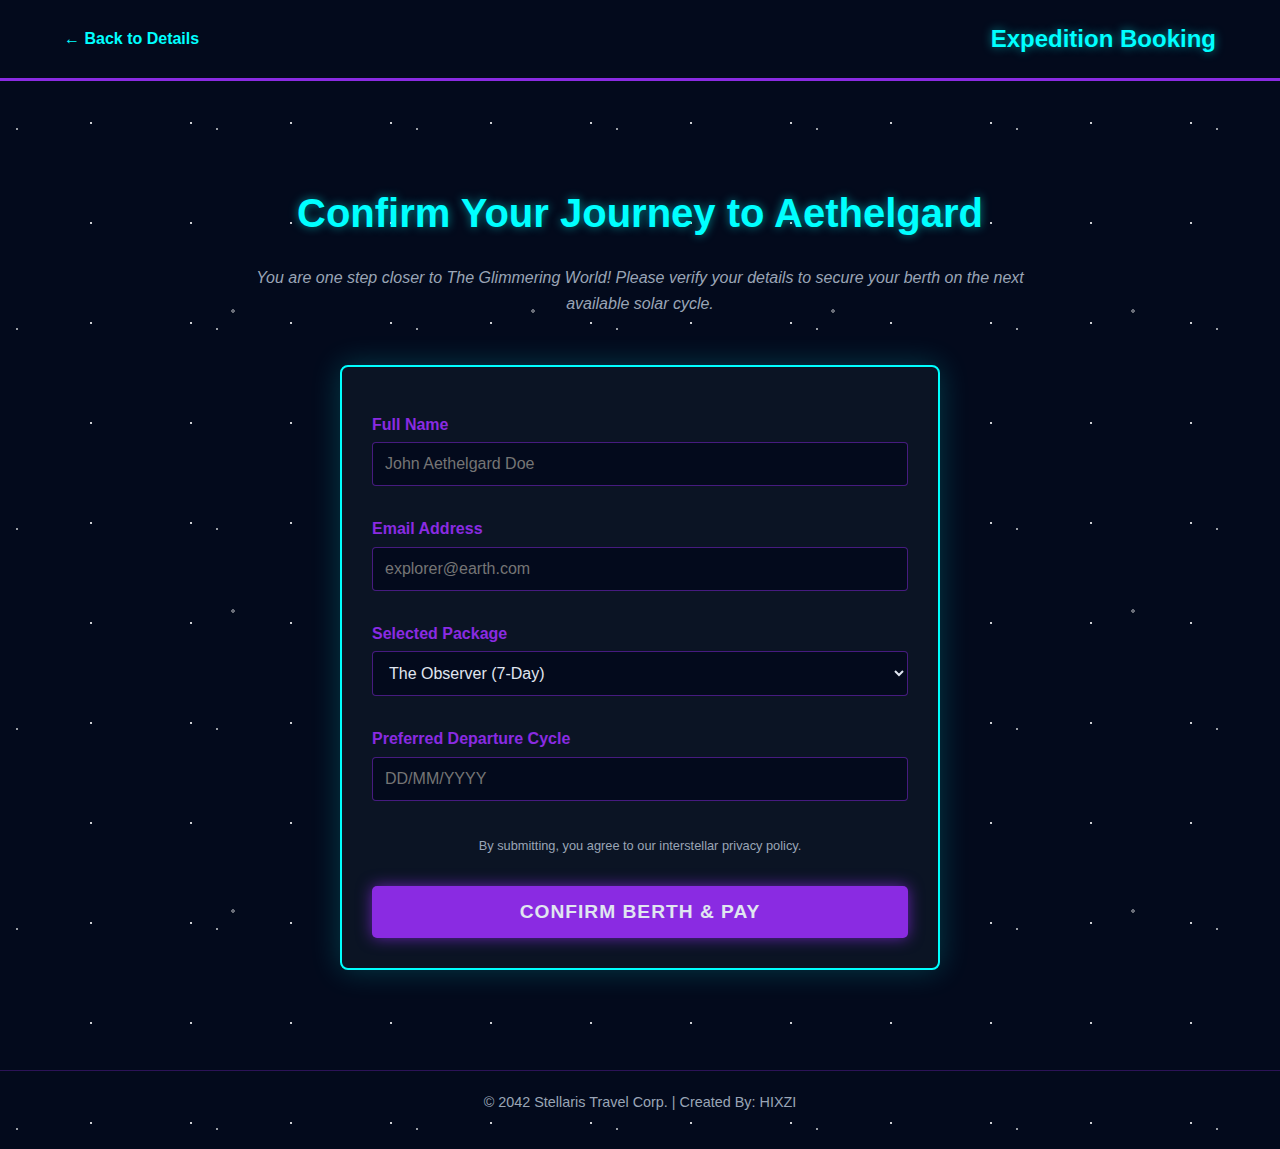
<file: booking.html>
<!DOCTYPE html>
<html lang="en">
<head>
    <meta charset="UTF-8">
    <meta name="viewport" content="width=device-width, initial-scale=1.0">
    <title>Expedition Booking | Stellaris Travel</title>
    <link rel="stylesheet" href="style.css">
</head>
<body>

    <header class="sub-header">
        <a href="planet.html" class="back-link">← Back to Details</a>
        <h2>Expedition Booking</h2>
    </header>

    <div class="content-main">
        <section id="booking-form" class="section page-top">
            <h2 class="form-title">Confirm Your Journey to Aethelgard</h2>
            <p class="description">You are one step closer to The Glimmering World! Please verify your details to secure your berth on the next available solar cycle.</p>
            
            <div class="form-container">
                <form id="bookingForm">
                    
                    <label for="name">Full Name</label>
                    <input type="text" id="name" name="fullname" placeholder="John Aethelgard Doe" required>

                    <label for="email">Email Address</label>
                    <input type="email" id="email" name="email" placeholder="explorer@earth.com" required>

                    <label for="package">Selected Package</label>
                    <select id="package" name="package">
                        <option value="observer">The Observer (7-Day)</option>
                        <option value="deep-diver">The Deep Diver (14-Day)</option>
                        <option option value="pioneer">The Pioneer (30-Day)</option>
                    </select>

                    <label for="departure">Preferred Departure Cycle</label>
                    <input 
                        type="text" 
                        id="departure" 
                        name="date" 
                        placeholder="DD/MM/YYYY" 
                        required
                        maxlength="10"
                        pattern="(0[1-9]|[12]\d|3[01])/(0[1-9]|1[0-2])/\d{4}"
                        title="Date format must be DD/MM/YYYY, with valid month (01-12) and day (01-31)."
                    >
                    
                    <p class="disclaimer">By submitting, you agree to our interstellar privacy policy.</p>

                    <button type="submit" class="cta-button large-cta submit-button">Confirm Berth & Pay</button>
                </form>
            </div>
        </section>
    </div>

    <footer>
        <p>&copy; 2042 Stellaris Travel Corp. | Created By: HIXZI</p>
    </footer>
    
    <script>
        const getMinDateString = () => {
            const today = new Date();
            const yyyy = today.getFullYear();
            const mm = String(today.getMonth() + 1).padStart(2, '0');
            const dd = String(today.getDate()).padStart(2, '0');
            return `${yyyy}-${mm}-${dd}`;
        };

        const dateInput = document.getElementById('departure');
        dateInput.addEventListener('input', function() {
            let value = this.value.replace(/[^0-9/]/g, '');
            
            if (value.length > 2 && value.charAt(2) !== '/') {
                value = value.slice(0, 2) + '/' + value.slice(2);
            }
            if (value.length > 5 && value.charAt(5) !== '/') {
                value = value.slice(0, 5) + '/' + value.slice(5);
            }
            
            if (value.length > 10) {
                value = value.slice(0, 10);
            }
            this.value = value;
        });
        
        const nameInput = document.getElementById('name');
        
        nameInput.addEventListener('input', function() {
            let value = this.value;
            value = value.toLowerCase();
            
            let capitalizedValue = value.split(' ').map(word => {
                if (word.length > 0) {
                    return word.charAt(0).toUpperCase() + word.slice(1);
                }
                return '';
            }).join(' ');

            this.value = capitalizedValue;
        });
        
        document.getElementById('bookingForm').addEventListener('submit', function(event) {
            event.preventDefault(); 
            
            const form = event.target;
            const rawDate = form.date.value;

            if (!form.checkValidity()) {
                form.reportValidity();
                return;
            }
            
            if (rawDate.length === 10) {
                const [day, month, year] = rawDate.split('/');
                const dateForComparison = `${year}-${month}-${day}`;
                
                if (dateForComparison < getMinDateString()) {
                    alert("Departure date cannot be in the past.");
                    return;
                }
            }
            
            const name = form.fullname.value;
            const pkg = form.package.options[form.package.selectedIndex].text;
            const date = form.date.value;
            
            const params = `?name=${encodeURIComponent(name)}&package=${encodeURIComponent(pkg)}&date=${encodeURIComponent(date)}`;
            window.location.href = `payment.html${params}`;
        });
    </script>
</body>
</html>
</file>
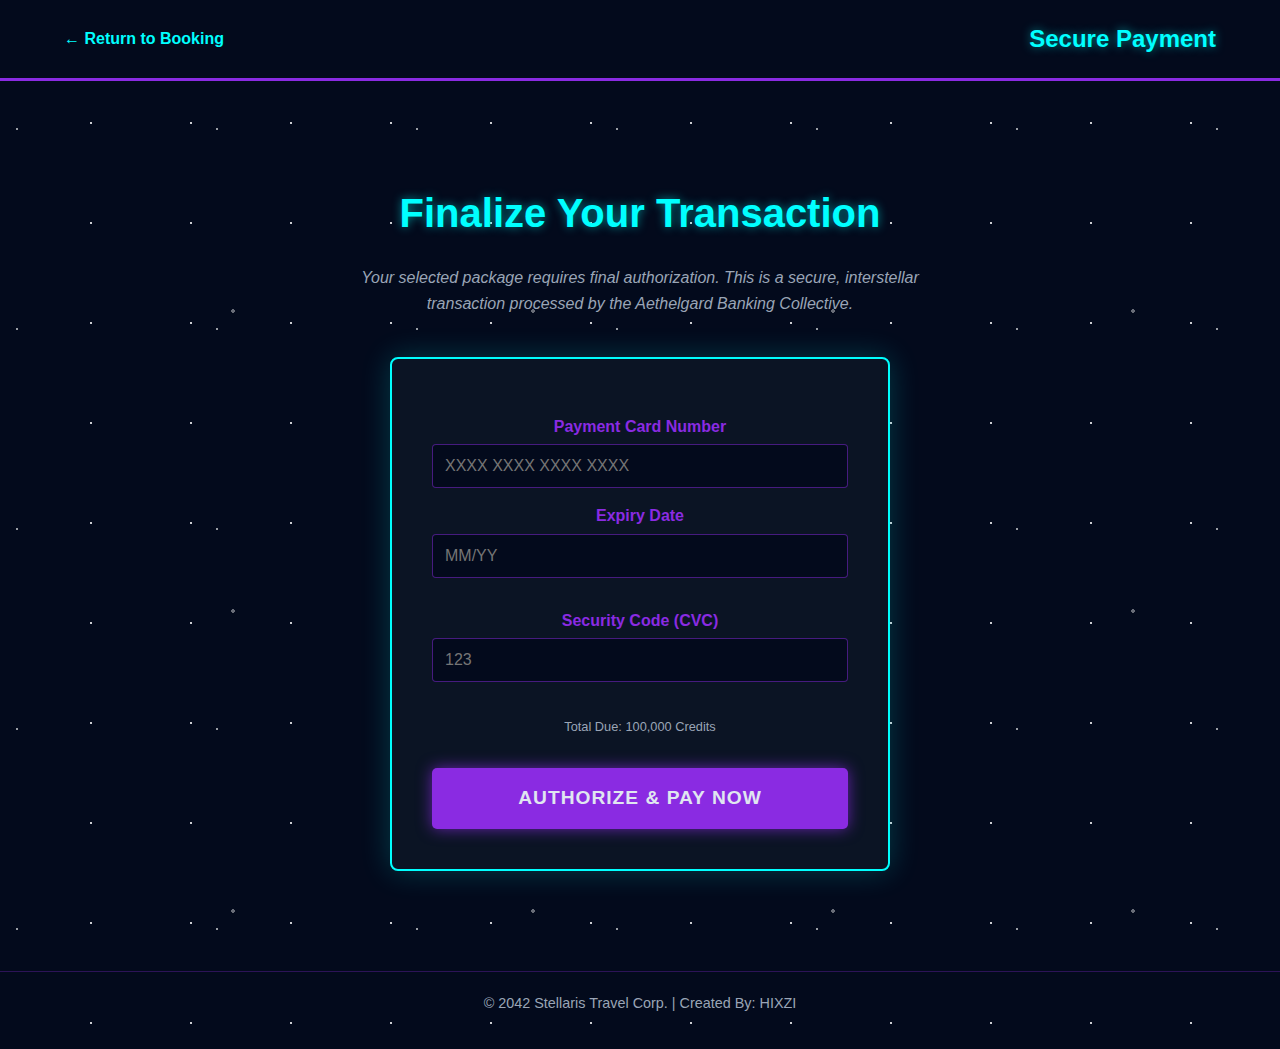
<file: payment.html>
<!DOCTYPE html>
<html lang="en">
<head>
    <meta charset="UTF-8">
    <meta name="viewport" content="width=device-width, initial-scale=1.0">
    <title>Payment Gateway | Stellaris Travel</title>
    <link rel="stylesheet" href="style.css">
</head>
<body>
    
    <header class="sub-header">
        <a href="booking.html" class="back-link">← Return to Booking</a>
        <h2>Secure Payment</h2>
    </header>

    <div class="content-main">
        <section id="payment-gateway" class="section page-top" style="text-align: center;">
            <h2 class="form-title" style="margin-bottom: 20px;">Finalize Your Transaction</h2>
            <p class="description" style="max-width: 600px; margin: 0 auto 40px;">
                Your selected package requires final authorization. This is a secure, 
                interstellar transaction processed by the Aethelgard Banking Collective.
            </p>

            <div class="form-container" style="max-width: 500px; padding: 40px;">
                <div id="payment-form-visual"> 
                    
                    <label for="card">Payment Card Number</label>
                    <div class="card-input-group">
                        <input 
                            type="text" 
                            id="card" 
                            name="card_number" 
                            placeholder="XXXX XXXX XXXX XXXX" 
                            required 
                            maxlength="19"
                            pattern="[59]\d{3} \d{4} \d{4} \d{4}" 
                            title="Card must start with 5 (Mastercard) or 9 (Interstellar Card) and be 16 digits."
                        >
                        <span id="card-icon" class="card-icon"></span>
                    </div>

                    <label for="expiry">Expiry Date</label>
                    <input 
                        type="text" 
                        id="expiry" 
                        name="expiry" 
                        placeholder="MM/YY" 
                        required 
                        maxlength="5"
                        pattern="(0[1-9]|1[0-2])\/\d{2}"
                        title="Enter in MM/YY format (e.g., 12/25)"
                    >
                    
                    <label for="security">Security Code (CVC)</label>
                    <input 
                        type="text" 
                        id="security" 
                        name="security" 
                        placeholder="123" 
                        required 
                        maxlength="3"
                        pattern="\d{3}"
                        title="Must be 3 digits"
                    >
                    
                    <p class="disclaimer" id="total-dues">Total Due: Calculating...</p>
                    
                    <a id="payment-link" href="#" class="cta-button large-cta submit-button">AUTHORIZE & PAY NOW</a>
                </div>
            </div>
            
        </section>
    </div>

    <footer>
        <p>&copy; 2042 Stellaris Travel Corp. | Created By: HIXZI</p>
    </footer>

    <script>
        const packagePrices = {
            "The Observer (7-Day)": "25,000",
            "The Deep Diver (14-Day)": "45,000",
            "The Pioneer (30-Day)": "100,000"
        };
        
        const cardInput = document.getElementById('card');
        const cardIcon = document.getElementById('card-icon');
        const paymentLink = document.getElementById('payment-link');
        const expiryElement = document.getElementById('expiry');
        const securityElement = document.getElementById('security');
        const duesDisplay = document.getElementById('total-dues');
        const originalParams = window.location.search; 

        function displayDynamicDues() {
            const urlParams = new URLSearchParams(originalParams);
            const packageName = urlParams.get('package');
            const price = packagePrices[packageName] || "100,000";
            
            if (duesDisplay) {
                duesDisplay.textContent = `Total Due: ${price} Credits`;
            }
        }

        function isExpiryDateValid(expiryValue) {
            const [inputMonthStr, inputYearStr] = expiryValue.split('/');
            
            if (!inputMonthStr || !inputYearStr || inputYearStr.length !== 2) return true; 

            const inputMonth = parseInt(inputMonthStr, 10);
            const inputYearFull = 2000 + parseInt(inputYearStr, 10);

            const today = new Date();
            const currentYear = today.getFullYear();
            const currentMonth = today.getMonth() + 1;

            if (inputYearFull < currentYear) {
                return false;
            }
            if (inputYearFull === currentYear && inputMonth < currentMonth) {
                return false;
            }
            return true;
        }

        expiryElement.addEventListener('input', function() {
            let value = this.value.replace(/\s/g, '').replace(/[^0-9]/g, ''); 
            let formattedValue = '';

            if (value.length > 4) {
                value = value.slice(0, 4);
            }

            if (value.length > 2) {
                formattedValue = value.slice(0, 2) + '/' + value.slice(2);
            } else {
                formattedValue = value;
            }
            
            this.value = formattedValue;
        });

        document.getElementById('security').addEventListener('input', function() {
            this.value = this.value.replace(/[^0-9]/g, '');
        });

        cardInput.addEventListener('input', function() {
            let value = this.value.replace(/[^0-9\s]/g, ''); 
            const prefix = value.charAt(0);
            
            let formattedValue = value.replace(/\s/g, '').match(/.{1,4}/g);
            if (formattedValue) {
                formattedValue = formattedValue.join(' ');
            } else {
                formattedValue = '';
            }
            this.value = formattedValue;
            
            let cleanValueNoSpace = this.value.replace(/\s/g, '');
            cardIcon.className = 'card-icon';
            if (cleanValueNoSpace.startsWith('5')) {
                cardIcon.classList.add('icon-mastercard');
            } else if (cleanValueNoSpace.startsWith('9')) {
                cardIcon.classList.add('icon-interstellar');
            }

            if (cleanValueNoSpace.length > 0 && prefix !== '5' && prefix !== '9') {
                cardInput.classList.add('input-error');
            } else {
                cardInput.classList.remove('input-error');
            }
        });

        paymentLink.addEventListener('click', function(event) {
            event.preventDefault();

            if (!cardInput.checkValidity()) {
                cardInput.reportValidity();
                return; 
            }
            if (!expiryElement.checkValidity()) {
                expiryElement.reportValidity();
                return;
            }
            if (!securityElement.checkValidity()) {
                securityElement.reportValidity();
                return;
            }
            
            if (!isExpiryDateValid(expiryElement.value)) {
                alert("The card has expired. Please enter a valid future expiry date.");
                expiryElement.reportValidity();
                return;
            }

            const cardNumberClean = cardInput.value.replace(/\s/g, '');
            const cardPrefix = cardNumberClean.charAt(0);
            
            const cardType = (cardPrefix === '5') ? 'Mastercard' : 'Interstellar Card';
            const lastFour = cardNumberClean.slice(-4);
            
            const finalParams = `${originalParams}&paymentType=${encodeURIComponent(cardType)}&lastFour=${encodeURIComponent(lastFour)}`;
            window.location.href = `thankyou.html${finalParams}`;
        });

        document.addEventListener('DOMContentLoaded', displayDynamicDues);
    </script>
</body>
</html>
</file>
<file: style.css>
:root {
    --color-dark-bg: #030a1c;
    --color-primary: #8a2be2;
    --color-secondary: #00ffff;
    --color-text-light: #e0e6f0;
    --color-text-dim: #9aa5b6;
    --font-heading: 'Segoe UI', Tahoma, Geneva, Verdana, sans-serif;
    --font-body: 'Arial', sans-serif;
}
* {
    margin: 0;
    padding: 0;
    box-sizing: border-box;
}
html {
    background-attachment: fixed;
}
@keyframes starBlink {
    0% { filter: brightness(1.1); }
    50% { filter: brightness(1.2); }
    100% { filter: brightness(1.1); }
}
body {
    display: flex;
    flex-direction: column;
    min-height: 100vh;
    font-family: var(--font-body);
    color: var(--color-text-light);
    line-height: 1.6;
    background-color: var(--color-dark-bg);
    background-image: 
        radial-gradient(circle, rgba(255,255,255,0.8) 1px, transparent 1px),
        radial-gradient(circle, rgba(255,255,255,0.6) 1.5px, transparent 1.5px),
        radial-gradient(circle, rgba(255,255,255,0.4) 2px, transparent 2px);
    background-size: 
        100px 100px, 
        200px 200px, 
        300px 300px;
    background-position: 
        41px 73px,
        117px 29px,
        83px 161px;
    animation: starMove 60s linear infinite, starBlink 4s ease-in-out infinite alternate;
}
@keyframes starMove {
    from {
        background-position: 0 0, 0 0, 0 0;
    }
    to {
        background-position: 100px 100px, 200px 200px, 300px 300px;
    }
}
h1, h2 {
    font-family: var(--font-heading);
    color: var(--color-secondary);
    text-shadow: 0 0 10px rgba(0, 255, 255, 0.5); 
}
h2 {
    font-size: 2.5em;
    margin-bottom: 0.5em;
    text-align: center;
}
h3 {
    font-family: var(--font-heading);
    color: var(--color-primary);
    text-shadow: 0 0 5px rgba(138, 43, 226, 0.5);
}
p {
    margin-bottom: 1em;
}
.hidden-heading {
    display: none;
}
.hidden {
    opacity: 0;
    transform: translateY(30px);
    transition: opacity 0.6s ease-out, transform 0.6s ease-out;
}
.show {
    opacity: 1;
    transform: translateY(0);
}
.section {
    padding: 60px 5%;
    max-width: 1200px;
    margin: 0 auto;
}
.dark-section {
    background-color: #0b1424; 
    border-top: 1px solid rgba(0, 255, 255, 0.1);
    border-bottom: 1px solid rgba(0, 255, 255, 0.1);
}
.hero-section {
    min-height: 100vh; 
    display: flex;
    flex-direction: column;
    justify-content: center;
    align-items: center;
    text-align: center;
    background: 
        linear-gradient(rgba(3, 10, 28, 0.8), rgba(3, 10, 28, 0.5)), 
        url('hero-bg.jpg') no-repeat center center/cover; 
    border-bottom: 5px solid var(--color-primary);
    filter: none;
    animation: none;
}
.hero-section h1 {
    font-size: 4em;
    color: var(--color-text-light);
    margin-bottom: 0.1em;
    text-shadow: 0 0 20px var(--color-primary), 0 0 30px var(--color-primary);
    position: relative;
    z-index: 10; 
}
.hero-section p {
    font-size: 1.5em;
    color: var(--color-text-dim);
    margin-bottom: 2em;
    position: relative;
    z-index: 10; 
}
.sub-header {
    background-color: var(--color-dark-bg);
    padding: 20px 5%;
    display: flex;
    justify-content: space-between;
    align-items: center;
    border-bottom: 3px solid var(--color-primary);
    position: sticky;
    top: 0;
    z-index: 20;
}
.sub-header h2 {
    font-size: 1.5em;
    text-align: left;
    margin: 0;
}
.back-link {
    color: var(--color-secondary);
    text-decoration: none;
    font-weight: bold;
    transition: color 0.3s;
}
.back-link:hover {
    color: var(--color-primary);
}
.page-top {
    padding-top: 100px; 
}
.cta-button {
    display: inline-block;
    padding: 12px 30px;
    background-color: var(--color-primary);
    color: var(--color-text-light);
    text-decoration: none;
    font-weight: bold;
    border: none;
    border-radius: 5px;
    transition: background-color 0.3s ease, transform 0.2s;
    cursor: pointer;
    text-transform: uppercase;
    letter-spacing: 1px;
    box-shadow: 0 0 15px rgba(138, 43, 226, 0.7); 
}
.cta-button:hover {
    background-color: #9944ff;
    transform: translateY(-2px);
    box-shadow: 0 0 25px rgba(138, 43, 226, 1);
}
.large-cta {
    font-size: 1.2em;
    padding: 15px 40px;
}
.cta-section {
    text-align: center;
    padding-top: 80px;
    padding-bottom: 80px;
}
.content-main {
    flex-grow: 1;
}
#planet-intro {
    background-color: transparent;
    border-radius: 10px;
    position: relative;
    z-index: 10;
}
.description {
    text-align: center;
    max-width: 800px;
    margin: 0.5em auto 3em;
    font-style: italic;
    color: var(--color-text-dim);
}
.features-grid {
    display: grid;
    grid-template-columns: repeat(auto-fit, minmax(250px, 1fr));
    gap: 30px;
}
.feature-card {
    background-color: #0b1424; 
    padding: 25px;
    border-radius: 8px;
    text-align: center;
    border: 1px solid rgba(0, 255, 255, 0.2); 
    transition: all 0.3s ease;
    box-shadow: 0 5px 15px rgba(0, 0, 0, 0.5);
}
.feature-card:hover {
    transform: translateY(-5px);
    border-color: var(--color-secondary);
    box-shadow: 0 0 20px rgba(0, 255, 255, 0.5); 
}
.icon {
    font-size: 3em;
    display: block;
    margin-bottom: 0.2em;
}
.feature-card h3 {
    color: var(--color-secondary);
    margin-bottom: 0.5em;
}
#planet-visual {
    padding: 0 5%; 
    margin-top: 50px;
    margin-bottom: 50px;
}
.planet-image-container {
    position: relative;
    max-width: 100%;
    border-radius: 10px;
    overflow: hidden; 
    box-shadow: 0 0 30px rgba(0, 255, 255, 0.3);
}
.planet-image {
    width: 100%;
    height: auto;
    display: block;
    transition: transform 10s ease-out; 
    transform: scale(1.02);
}
.planet-image:hover {
    transform: scale(1.05);
}
.image-caption {
    position: absolute;
    bottom: 0;
    left: 0;
    width: 100%;
    padding: 15px;
    background-color: rgba(0, 0, 0, 0.6); 
    color: var(--color-text-light);
    font-style: italic;
    text-align: center;
    font-size: 0.9em;
}
.service-details-container {
    display: flex;
    justify-content: space-around;
    gap: 40px;
    flex-wrap: wrap; 
    margin-bottom: 50px;
}
.offering, .journey-timeline {
    flex: 1;
    min-width: 300px;
    padding: 20px;
    background-color: #1a233a;
    border-left: 3px solid var(--color-primary);
    border-radius: 5px;
}
.offering h3, .journey-timeline h3 {
    color: var(--color-text-light);
    margin-bottom: 15px;
    font-size: 1.5em;
    text-align: left;
}
.offering ul, .journey-timeline ol {
    list-style-type: none;
    padding-left: 0;
}
.offering li, .journey-timeline li {
    padding: 8px 0;
    border-bottom: 1px dashed rgba(255, 255, 255, 0.1);
    line-height: 1.4;
}
@keyframes slideInFromLeft {
    0% {
        opacity: 0;
        transform: translateX(-30px);
    }
    100% {
        opacity: 1;
        transform: translateX(0);
    }
}
.journey-timeline li {
    opacity: 0; 
    animation: slideInFromLeft 0.6s ease-out forwards; 
}
.journey-timeline li:nth-child(1) { animation-delay: 0.1s; }
.journey-timeline li:nth-child(2) { animation-delay: 0.3s; }
.journey-timeline li:nth-child(3) { animation-delay: 0.5s; }
.journey-timeline li:nth-child(4) { animation-delay: 0.7s; }
.journey-timeline li:nth-child(5) { animation-delay: 0.9s; }
.packages-grid {
    text-align: center;
}
.packages-grid h3 {
    margin-bottom: 40px;
}
.packages-grid > div { 
    display: grid;
    grid-template-columns: repeat(auto-fit, minmax(300px, 1fr));
    gap: 20px;
}
.package-link-wrapper {
    text-decoration: none; 
    color: inherit; 
    display: flex;
    flex-direction: column;
}
.package-card {
    padding: 30px;
    border-radius: 8px;
    border: 2px solid var(--color-primary); 
    transition: transform 0.3s ease, box-shadow 0.3s ease;
    background-color: rgba(3, 10, 28, 0.9);
    display: flex;
    flex-direction: column;
    height: 100%; 
    justify-content: space-between; 
}
.package-card p {
    flex-grow: 1; 
    margin-bottom: 10px; 
}
.package-card:hover {
    transform: scale(1.05);
    box-shadow: 0 0 25px rgba(138, 43, 226, 0.7);
    z-index: 1; 
}
.package-card h4 {
    color: var(--color-secondary);
    font-size: 1.8em;
    margin-bottom: 15px;
}
.price {
    font-size: 1.6em;
    font-weight: bold;
    color: #00ffff; 
    margin-top: auto; 
}
footer {
    text-align: center;
    padding: 20px;
    border-top: 1px solid rgba(138, 43, 226, 0.3);
    color: var(--color-text-dim);
    font-size: 0.9em;
    flex-shrink: 0; 
}
.form-title {
    margin-bottom: 20px;
}
.form-container {
    max-width: 600px;
    margin: 40px auto;
    padding: 30px;
    background-color: #0b1424; 
    border-radius: 8px;
    border: 2px solid var(--color-secondary); 
    box-shadow: 0 0 30px rgba(0, 255, 255, 0.2);
}
.form-container label {
    display: block;
    margin-top: 15px;
    margin-bottom: 5px;
    font-weight: bold;
    color: var(--color-primary);
}
.form-container input, 
.form-container select {
    width: 100%;
    padding: 12px;
    margin-bottom: 15px;
    border: 1px solid rgba(138, 43, 226, 0.5); 
    border-radius: 4px;
    background-color: var(--color-dark-bg);
    color: var(--color-text-light);
    font-size: 1em;
    box-sizing: border-box; 
    transition: border-color 0.3s;
}
/* Input Focus State */
.form-container input:focus, 
.form-container select:focus {
    outline: none;
    border-color: var(--color-secondary); 
    box-shadow: 0 0 8px rgba(0, 255, 255, 0.7);
}
/* Input Error State (The Fix for Payment Validation) */
.input-error {
    border-color: #ff4d4d !important;
    box-shadow: 0 0 8px rgba(255, 77, 77, 0.7) !important; 
}
.disclaimer {
    font-size: 0.8em;
    color: var(--color-text-dim);
    margin-top: 20px;
    margin-bottom: 20px;
    text-align: center;
}
.submit-button {
    width: 100%;
    margin-top: 10px;
}
/* --- PAYMENT CARD ICON STYLING --- */
.card-input-group {
    position: relative;
    margin-bottom: 15px;
}
.card-input-group input {
    padding-right: 45px;
    margin-bottom: 0;
}
.card-icon {
    position: absolute;
    top: 50%;
    right: 10px;
    transform: translateY(-50%);
    font-size: 1.5em;
    color: var(--color-text-dim);
    transition: color 0.3s ease;
}
.icon-mastercard {
    content: '';
    color: orange;
    font-family: Arial, sans-serif;
}
.icon-mastercard::before {
    content: "💳"; 
}
.icon-interstellar {
    content: '';
    color: var(--color-secondary); 
    font-family: Arial, sans-serif;
}
.icon-interstellar::before {
    content: "🛰️"; 
}
/* --- Media Queries for Responsiveness --- */
@media (max-width: 768px) {
    .hero-section h1 {
        font-size: 2.5em; 
    }
    .hero-section p {
        font-size: 1.2em;
    }
    h2 {
        font-size: 1.8em; 
    }
    .features-grid {
        grid-template-columns: repeat(auto-fit, minmax(200px, 1fr));
        gap: 20px;
    }
    .packages-grid > div {
        grid-template-columns: 1fr; 
        gap: 30px;
    }
    .service-details-container {
        flex-direction: column;
        gap: 30px;
    }
    .offering, .journey-timeline {
        min-width: unset;
        padding: 15px;
    }
    .page-top {
        padding-top: 60px; 
    }
}
@media (max-width: 480px) {
    .hero-section h1 {
        font-size: 2em;
    }
    .cta-button {
        padding: 10px 20px;
        font-size: 0.9em;
    }
}
</file>
